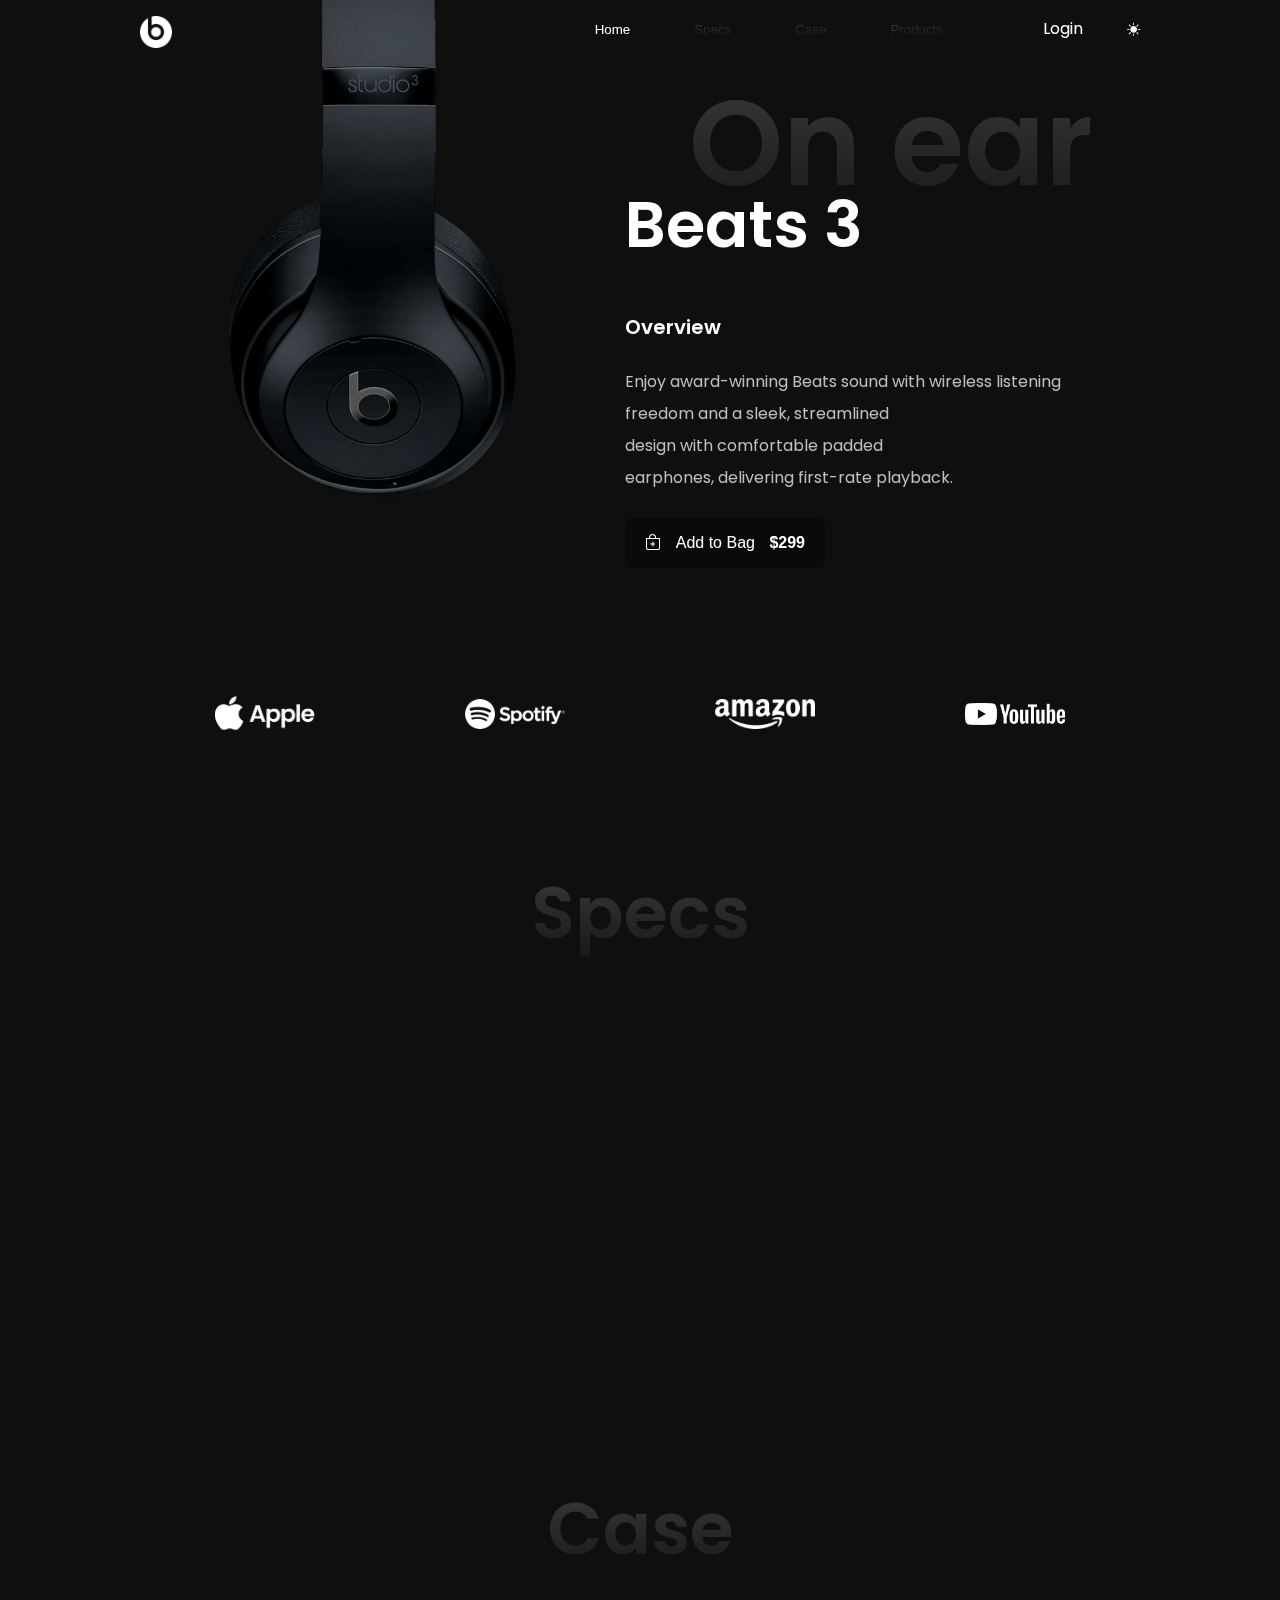
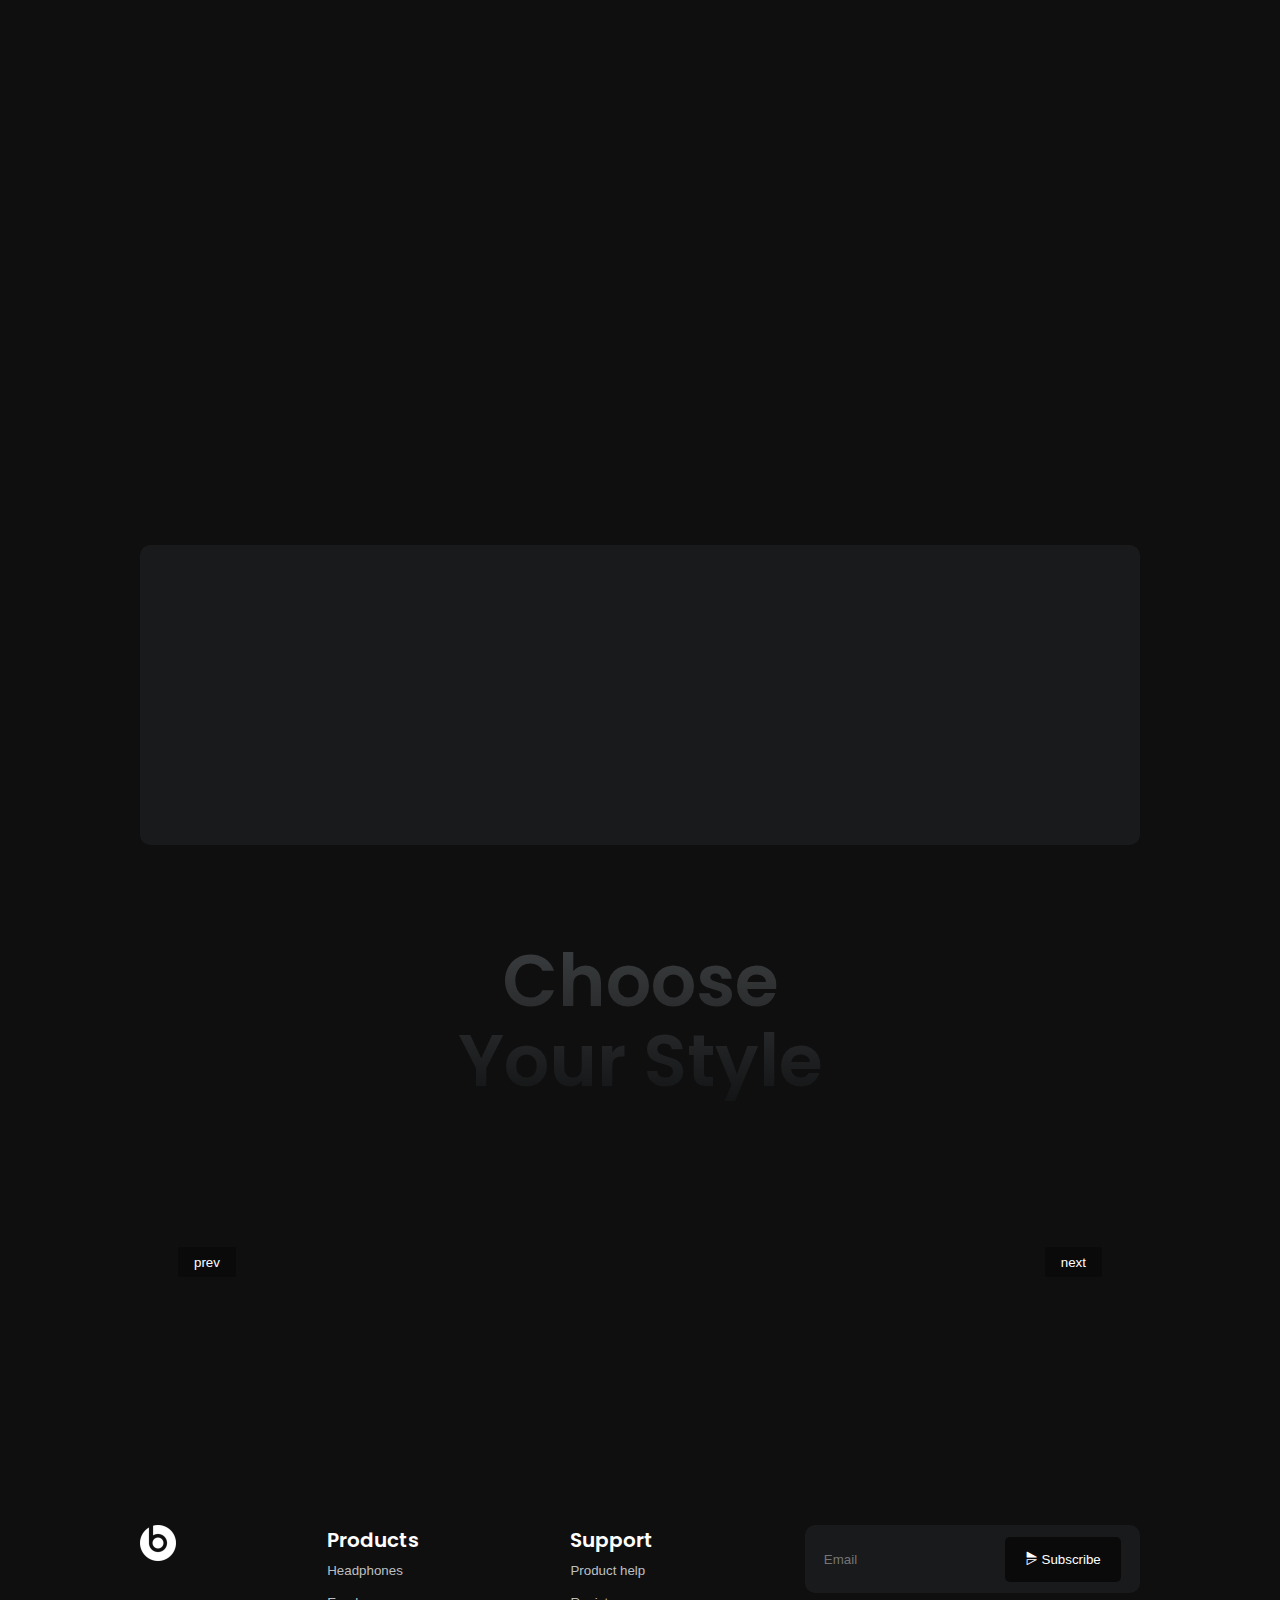
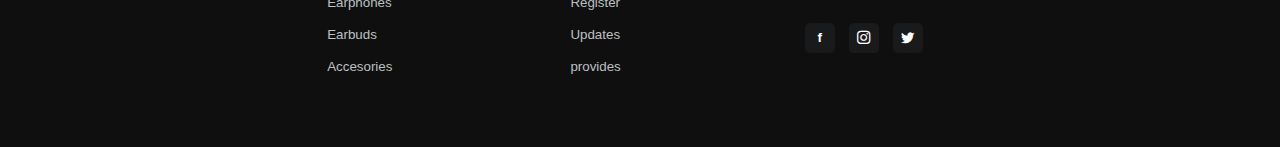
<file: index.html>
<!DOCTYPE html>
<html lang="en">
<head>
    <meta charset="UTF-8">
    <meta http-equiv="X-UA-Compatible" content="IE=edge">
    <meta name="viewport" content="width=device-width, initial-scale=1.0">
    <link rel="preconnect" href="https://fonts.googleapis.com">
    <link rel="preconnect" href="https://fonts.gstatic.com" crossorigin>
    <link rel="preconnect" href="https://fonts.googleapis.com">
    <link rel="preconnect" href="https://fonts.gstatic.com" crossorigin>
    <link href="https://fonts.googleapis.com/css2?family=Poppins:wght@400;500;600&display=swap" rel="stylesheet">
    <link href="https://cdn.jsdelivr.net/npm/bootstrap@5.0.1/dist/css/bootstrap.min.css" rel="stylesheet"
        integrity="sha384-+0n0xVW2eSR5OomGNYDnhzAbDsOXxcvSN1TPprVMTNDbiYZCxYbOOl7+AMvyTG2x" crossorigin="anonymous">
    <link rel="stylesheet" href="https://cdn.jsdelivr.net/npm/bootstrap-icons@1.5.0/font/bootstrap-icons.css">
    <link href="https://unpkg.com/aos@2.3.1/dist/aos.css" rel="stylesheet">
    <link rel="stylesheet" href="./scss/style.css">
    <title>Document</title>
</head>

<body>
    <div class="posi">
        <!-- header -->
        <header class="contain" id="header">
            <a href="./login.html" class="btn-logo">
                <img src="./scss/img/logo.png" alt="" class="header-icon">
            </a>
            <div class="header-base">
                <ul>
                    <li> <button class="active home-top">Home</button> </li>
                    <li> <button class="unactive specs-top">Specs</button> </li>
                    <li> <button class="unactive case-top">Case</button> </li>
                    <li class="mg-r-product"> <button class="unactive product-top">Products</button> </li>
                </ul>
                <div class="header-login">
                    <a href="./login.html">Login</a>
                    <button class="mood">
                        <i class="bi bi-moon-fill moon"></i>
                        <i class="bi bi-brightness-high-fill sun"></i>
                    </button>
                </div>
            </div>
            <button class="small-menu"><i class="bi bi-list"></i></button>
        </header>
        <!-- end header -->
        <div class="dw-header-res">
            <button class="close"><i class="bi bi-x-lg"></i></button>
            <button class="btn-tog active">Home</button>
            <button class="btn-tog unactive">Specs</button>
            <button class="btn-tog unactive">Case</button>
            <button class="btn-tog unactive">Products</button>
            <a href="">Login</a>
            <button class="btn-tog">
                <i class="bi bi-moon-fill moon-small"></i>
                <i class="bi bi-brightness-high-fill sun-small"></i>
            </button>
        </div>




        <!-- top main -->
        <section class="top-main contain">
            <div class="left-top-main">
                <img src="./scss/img/home.png" alt="" class="headphone-top-main" data-aos="fade-up"
                data-aos-duration="3000">
            </div>
            <div class="right-top-main" data-aos="fade-down"
            data-aos-duration="3000">
                <div class="on-ear">On ear</div>
                <div class="Beats">Beats 3</div>
                <div class="over">Overview</div>
                <p class="header-p-mic-right">Enjoy award-winning Beats sound <br class="br"> with wireless listening
                    <br> freedom and a sleek, streamlined <br>
                    design with
                    comfortable padded <br> earphones, delivering <br class="f300px"> first-rate playback.</p>
                <button>
                    <i class="bi bi-bag-plus"></i>
                    <span class="add">Add to Bag</span>
                    <span class="price">$299</span>
                </button>
            </div>
        </section>


        <div class="contain">
            <div class="brand">
                <img src="./scss/img/sponsor1.png" alt="" class="mg-bt-sponsor">
                <img src="./scss/img/sponsor2.png" alt="" class="mg-bt-sponsor">
                <img src="./scss/img/sponsor3.png" alt="" class="mg-bt-sponsor">
                <img src="./scss/img/sponsor4.png" alt="">
            </div>
        </div>


        <div class="down-main">
            <p class="p-specs">Specs</p>
            <div class="dw-specs">
                <div class="left-specs" data-aos="fade-right"
                data-aos-duration="2000">
                    <div class="connect mg-spec-l">
                        <img src="./scss/img/8219241561543238862 (1).svg" alt="">
                        <h3 class="p-con">connection</h3>
                        <p>Bluetooth v5.2</p>
                    </div>
                    <div class="connect">
                        <img src="./scss/img/9686604281543238862.svg" alt="">
                        <h3 class="p-con">Battery</h3>
                        <p>Duration 40h</p>
                    </div>
                    <div class="connect">
                        <img src="./scss/img/lightning-charge-fill.svg" alt="">
                        <h3 class="p-con">Load</h3>
                        <p>Fast charge 4.2-AAC</p>
                    </div>
                    <div class="connect mg-spec-l">
                        <img src="./scss/img/mic-fill.svg" alt="">
                        <h3 class="p-con">Microphone</h3>
                        <p>Supports Apple Siri <br> and Google</p>
                    </div>
                </div>
                <div class="right-spec" data-aos="fade-left"
                data-aos-duration="2000">
                    <img src="./scss/img/specs.png" alt="" class="spec-img">
                </div>
            </div>
        </div>

        <div class="case">
            <p class="p-case">Case</p>
            <div class="dw-case" data-aos="flip-left"
            data-aos-duration="2000">
                <img src="./scss/img/case.png" alt="" class="case-img">
                <div class="right-case">
                    <p>With a comfortable and adaptable case so that you can store it whenever you want, and keep
                        your
                        durability forever.</p>
                    <button>
                        <i class="bi bi-exclamation-circle"></i>
                        <span>More info</span>
                    </button>
                </div>
            </div>
        </div>


        <div class="contain dark-bg">
            <div class="left-mic" data-aos="zoom-in"
            data-aos-duration="2000">
                <p class="immerse">Immerse yourself in
                    your music</p>
                <p class="off">Get it now, up to 50% off.</p>
                <button class="immesre-btn"><i class="bi bi-bag-plus"></i><span>Shop Now</span></button>
            </div>
            <img src="./scss/img/discount.png" alt="" class="mic-img-sm" data-aos="zoom-in"
            data-aos-duration="2000">
        </div>



        <div class="style">
            <p class="style-header">Choose <br>
                Your Style</p>
            <div class="dw-style">
                <button class="slider prev">prev</button>
                <div class="headphone-style" data-aos="fade-left"
                data-aos-duration="2000">
                    <img src="./scss/img/product1.png" alt="" class="pro-img-small black-head">
                    <div class="p-style">
                        <div class="left-p-style">
                            <p class="headphone-bold black-p">Black</p>
                            <p class="price">$249</p>
                        </div>
                        <button><i class="bi bi-bag-plus"></i></button>
                    </div>
                </div>
                <div class="headphone-style mg-side-headphone" data-aos="zoom-in"
                data-aos-duration="2000">
                    <img src="./scss/img/product2.png" alt="" class="pro-img-small red-head">
                    <div class="p-style">
                        <div class="left-p-style">
                            <p class="headphone-bold red-p">Red Black</p>
                            <p class="price">$249</p>
                        </div>
                        <button><i class="bi bi-bag-plus"></i></button>
                    </div>
                </div>
                <div class="headphone-style" data-aos="fade-right"
                data-aos-duration="2000">
                    <img src="./scss/img/product3.png" alt="" class="pro-img-small yellow-head">
                    <div class="p-style">
                        <div class="left-p-style">
                            <p class="headphone-bold yellow-p">Night Black</p>
                            <p class="price">$249</p>
                        </div>
                        <button><i class="bi bi-bag-plus"></i></button>
                    </div>
                </div>
                <button class="slider next">next</button>
            </div>
            <div class="dw-slide">
                <button class="dw-prev">prev</button>
                <button class="dw-next">next</button>
            </div>

        </div>




        <div class="footer contain">
            <img class="footer-logo mg-small-footer" src="./scss/img/logo.png" alt="">
            <div class="header-pro mg-small-footer">
                <p>Products</p>
                <button>Headphones</button>
                <button>Earphones</button>
                <button>Earbuds</button>
                <button>Accesories</button>
            </div>
            <div class="header-sup mg-small-footer">
                <p>Support</p>
                <button>Product help</button>
                <button>Register</button>
                <button>Updates</button>
                <button>provides</button>
            </div>
            <div class="right-footer">
                <div class="email">
                    <input type="email" placeholder="Email" class="email-input">
                    <button class="email-btn"><i class="bi bi-symmetry-horizontal"></i> Subscribe</button>
                </div>
                <div class="social">
                    <button class="facebook">f</button>
                    <button class="insta"><i class="bi bi-instagram"></i></button>
                    <button class="twiter"><i class="bi bi-twitter"></i></button>
                </div>
            </div>
        </div>



    </div>
    <!-- end top main -->



    <script src="./js.js"></script>
    <script src="https://unpkg.com/aos@2.3.1/dist/aos.js"></script>
    <script>
        AOS.init();
    </script>


</body>

</html>
</file>
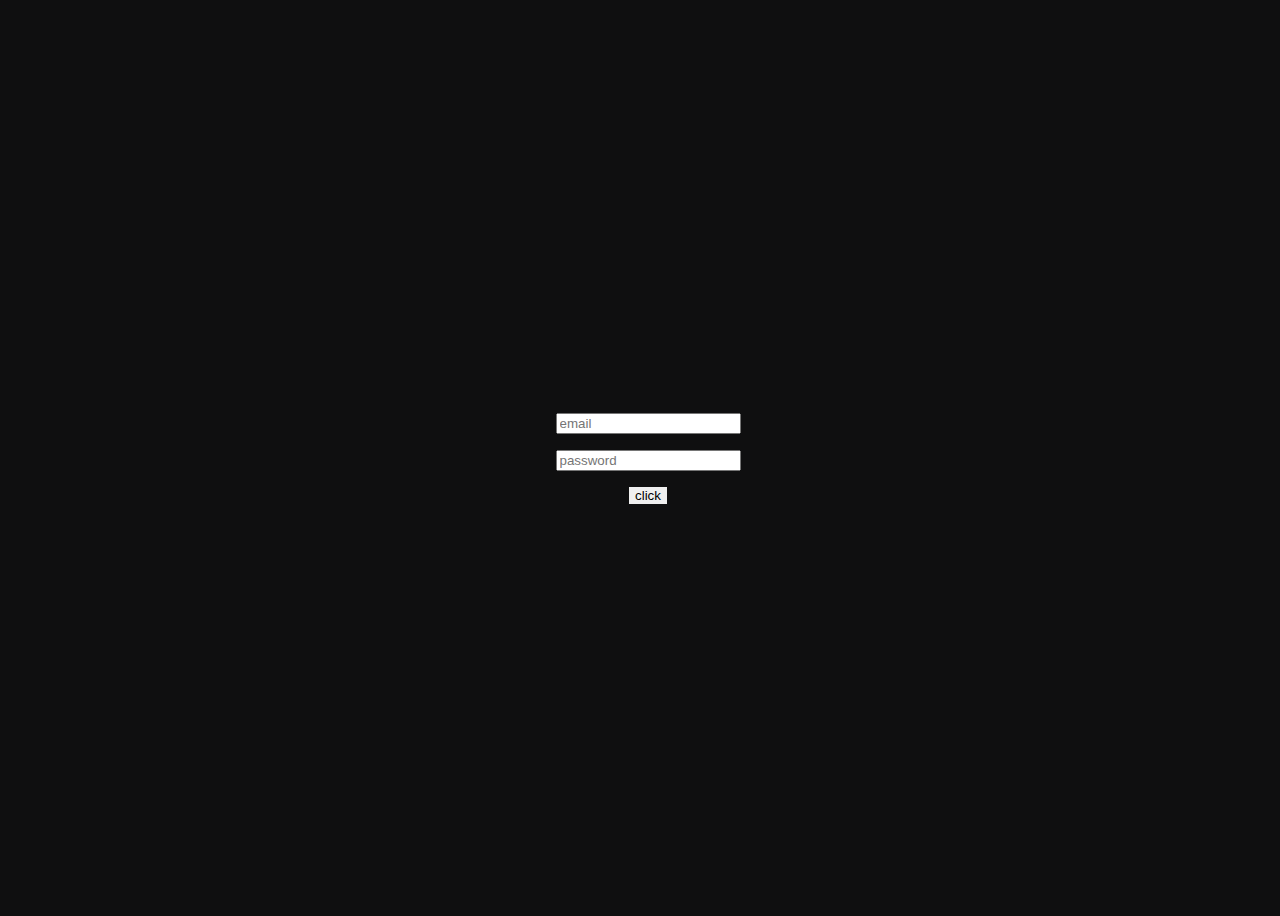
<file: login.html>
<!DOCTYPE html>
<html lang="en">

<head>
    <meta charset="UTF-8">
    <meta http-equiv="X-UA-Compatible" content="IE=edge">
    <meta name="viewport" content="width=device-width, initial-scale=1.0">
    <link href="https://cdn.jsdelivr.net/npm/bootstrap@5.0.1/dist/css/bootstrap.min.css" rel="stylesheet"
        integrity="sha384-+0n0xVW2eSR5OomGNYDnhzAbDsOXxcvSN1TPprVMTNDbiYZCxYbOOl7+AMvyTG2x" crossorigin="anonymous">
    <title>Document</title>



    <style>
        html {
            overflow-x: hidden;
        }

        body {
            overflow-x: hidden;
            display: flex;
            flex-direction: column;
            align-items: center;
            justify-content: center;
            width: 100vw;
            height: 100vh;
            background-color: #0f0f10;
        }

        .password {
            margin: 1rem 0;
        }
        .spinner-height{
            display: none;
            align-items: center;
            justify-content: center;
            width: 100vw;
            height: 100vh;
            background-color: rgba(63, 63, 63, 0.925);
            z-index: 6;
            position: fixed;
            top: 0;
            right: 0;
        }
        .click{
            border: none;
            outline: none;
        }
    </style>
</head>

<body>
    <div class="spinner-height">
        <button class="btn btn-primary" type="button" disabled>
            <span class="spinner-border spinner-border-sm" role="status" aria-hidden="true"></span>
            <span class="visually-hidden">Loading...</span>
          </button>
    </div>

    <input type="email" class="email" placeholder="email">
    <input type="password" class="password" placeholder="password">
    <button class="click">click</button>






    <script src="./login.js"></script>
</body>

</html>
</file>
<file: scss/style.css>
:root {
  --header-height: 3rem;
  /*========== Colors ==========*/
  --hue-color: 206;
  --black-color: hsl(var(--hue-color), 4%, 4%);
  --black-color-alt: hsl(var(--hue-color), 4%, 8%);
  --title-color: hsl(var(--hue-color), 4%, 95%);
  --text-color: hsl(var(--hue-color), 4%, 75%);
  --text-color-light: hsl(var(--hue-color), 4%, 65%);
  --white-color: #FFF;
  --body-color: hsl(var(--hue-color), 4%, 6%);
  --container-color: hsl(var(--hue-color), 4%, 10%);
  --text-gradient: linear-gradient(hsl(var(--hue-color), 4%, 24%), hsl(var(--hue-color), 4%, 8%));
  --scroll-thumb-color: hsl(var(--hue-color), 4%, 16%);
  --scroll-thumb-color-alt: hsl(var(--hue-color), 4%, 20%);
  --un-color:#181a1b;
  /*========== Font and typography ==========*/
  --body-font: 'Poppins', sans-serif;
  --biggest-font-size: 5rem;
  --bigger-font-size: 3.5rem;
  --big-font-size: 2.5rem;
  --h2-font-size: 1.25rem;
  --h3-font-size: 1.125rem;
  --normal-font-size: .938rem;
  --small-font-size: .813rem;
  --smaller-font-size: .75rem;
  --text-line-height: 2rem;
  /*========== Font weight ==========*/
  --font-medium: 500;
  --font-semi-bold: 600;
  /*========== Margenes Bottom ==========*/
  --mb-0-5: .5rem;
  --mb-0-75: .75rem;
  --mb-1: 1rem;
  --mb-1-5: 1.5rem;
  --mb-2: 2rem;
  --mb-2-5: 2.5rem;
  /*========== z index ==========*/
  --z-tooltip: 10;
  --z-fixed: 100;
}

@media screen and (min-width: 968px) {
  :root {
    --biggest-font-size: 7.5rem;
    --bigger-font-size: 4.5rem;
    --big-font-size: 4rem;
    --h2-font-size: 1.5rem;
    --h3-font-size: 1.25rem;
    --normal-font-size: 1rem;
    --small-font-size: .875rem;
    --smaller-font-size: .813rem;
  }
}

* {
  margin: 0;
  padding: 0;
  box-sizing: border-box;
}

html {
  overflow-x: hidden;
}

body {
  background-color: var(--body-color);
  font-family: "Poppins", sans-serif;
  color: white;
  overflow-x: hidden;
}

a {
  text-decoration: none;
}

.contain {
  width: 1000px;
  height: auto;
  position: relative;
}

.posi {
  width: 100vw;
  height: auto;
  display: flex;
  flex-direction: column;
  align-items: center;
  justify-content: center;
}

header {
  padding-top: 1rem;
  display: flex;
  flex-direction: row;
  justify-content: space-between;
  position: fixed !important;
  top: 0;
  z-index: 6;
}

header .btn-logo img {
  width: 2rem;
  height: 2rem;
}

header .header-base {
  display: flex;
}

header .header-base ul li {
  list-style: none;
  display: inline-block;
  margin-right: 60px;
  font-size: 600;
}

header .header-base ul li .unactive {
  background: var(--text-gradient);
  -webkit-background-clip: text;
  -webkit-text-fill-color: transparent;
}

header .header-base ul li .active {
  color: var(--white-color);
}

header .header-base ul li button {
  background-color: transparent;
  border: none;
  outline: none;
  font-weight: 500;
}

header .header-base ul .mg-r-product {
  margin-right: 100px !important;
}

header .header-base .header-login a {
  color: white;
  margin-right: 40px;
}

header .header-base .header-login .mood {
  border: none;
  outline: none;
  background-color: transparent;
}

header .header-base .header-login .mood i {
  color: white;
}

header .header-base .header-login .mood .moon {
  display: none;
}

.active {
  color: var(--white-color) !important;
}

.unactive {
  background: var(--text-gradient);
  -webkit-background-clip: text;
  -webkit-text-fill-color: transparent;
}

.dw-header-res {
  display: flex;
  flex-direction: column;
  align-items: center;
  justify-content: space-around;
  background-color: var(--black-color);
  width: 100vw;
  height: 70vh;
  z-index: 6;
  position: fixed;
  top: -70vh;
  transition: all ease 1s;
}

.dw-header-res .close {
  position: absolute;
  top: 1rem;
  right: 2rem;
}

.dw-header-res button {
  background-color: transparent;
  border: none;
  outline: none;
  color: var(--text-color);
}

.dw-header-res a {
  color: var(--text-color);
}

.moon-small {
  display: none;
}

.top-main {
  display: flex;
  flex-direction: row;
  align-items: center;
  justify-content: center;
}

.top-main .left-top-main {
  width: 33rem;
  height: 43rem;
}

.top-main .left-top-main .headphone-top-main {
  width: 19rem;
  height: 43rem;
  position: absolute;
  top: -11.5rem;
  left: 5rem;
}

.top-main .right-top-main {
  position: relative;
  width: 35rem;
  margin-top: 3.5rem;
}

.top-main .right-top-main .on-ear {
  position: absolute;
  font-size: var(--biggest-font-size);
  font-weight: 600;
  background: var(--text-gradient);
  -webkit-background-clip: text;
  -webkit-text-fill-color: transparent;
  top: -7.7rem;
  left: 4rem;
}

.top-main .right-top-main .Beats {
  font-size: var(--big-font-size);
  font-weight: 600;
}

.top-main .right-top-main .over {
  font-size: var(--h3-font-size);
  font-weight: 600;
  margin: 2.5rem 0 1.5rem 0;
}

.top-main .right-top-main .add {
  margin: 0 10px;
}

.top-main .right-top-main .price {
  font-weight: 600;
}

.top-main .right-top-main p {
  line-height: var(--text-line-height);
  color: var(--text-color);
}

.top-main .right-top-main button {
  border: none;
  outline: none;
  background-color: var(--black-color);
  padding: 1rem 1.25rem;
  color: var(--white-color);
  border-radius: 0.5rem;
  margin-top: 1.5rem;
  font-size: var(--normal-font-size);
}

.top-main .right-top-main button:hover {
  transition: all ease 0.5s;
  background-color: #141515;
}

.brand {
  display: flex;
  flex-direction: row;
  align-items: center;
  justify-content: space-around;
  margin-top: 8px;
}

.brand img {
  width: 100px;
}

.small-menu {
  border: none;
  outline: none;
  background-color: transparent;
  color: white;
  font-size: 1.5rem;
  display: none;
}

.down-main {
  margin-top: 8rem;
  display: flex;
  flex-direction: column;
  align-items: center;
}

.down-main .p-specs {
  font-size: var(--bigger-font-size);
  font-weight: 600;
  background: var(--text-gradient);
  -webkit-background-clip: text;
  -webkit-text-fill-color: transparent;
  margin-bottom: 4rem;
}

.down-main .dw-specs {
  display: flex;
  flex-direction: row;
  align-items: center;
}

.down-main .dw-specs .left-specs {
  margin-right: 3rem;
}

.down-main .dw-specs .left-specs .connect img {
  width: 16px;
  height: 16px;
  fill: white;
  color: white;
  margin-bottom: 6px;
}

.down-main .dw-specs .left-specs .connect .p-con {
  font-size: var(--normal-font-size);
}

.down-main .dw-specs .left-specs .connect p {
  font-size: var(--small-font-size);
  color: var(--text-color);
}

.down-main .dw-specs .right-spec img {
  width: 300px;
}

.mg-spec-l {
  margin-left: 30px;
}

.mg-spec-b {
  margin-bottom: 20px;
}

.case {
  display: flex;
  flex-direction: column;
  align-items: center;
  margin-top: 7rem;
}

.case .p-case {
  background: var(--text-gradient);
  color: transparent;
  -webkit-background-clip: text;
  font-size: var(--bigger-font-size);
  font-weight: 600;
}

.case .dw-case {
  display: flex;
  flex-direction: row;
  align-items: center;
  width: 700px;
}

.case .dw-case img {
  width: 300px;
}

.case .dw-case .right-case {
  margin-left: 5rem;
  color: var(--text-color);
  line-height: var(--text-line-height);
}

.case .dw-case .right-case p {
  margin-bottom: 1.5rem;
}

.case .dw-case .right-case button {
  padding: 0.7rem 1.25rem;
  border: none;
  outline: none;
  background-color: var(--black-color);
  color: var(--white-color);
  border-radius: 5px;
}

.case .dw-case .right-case button span {
  margin-left: 10px;
}

.case .dw-case .right-case button:hover {
  transition: all ease 0.5s;
  background-color: #141515;
}

.dark-bg {
  background-color: var(--un-color);
  display: flex;
  flex-direction: row;
  align-items: center;
  justify-content: center;
  min-height: 300px;
  border-radius: 10px;
  margin-top: 9rem;
}

.dark-bg .left-mic {
  margin-right: 3rem;
  width: 300px;
}

.dark-bg .left-mic .immerse {
  font-size: 1.5rem;
  font-weight: 600;
}

.dark-bg .left-mic .off {
  font-size: var(--normal-font-size);
  color: var(--text-color);
}

.dark-bg .left-mic button {
  border: none;
  outline: none;
  padding: 0.9rem 1.2rem;
  background-color: var(--black-color);
  color: var(--white-color);
  border-radius: 10px;
}

.dark-bg .left-mic button i {
  margin-right: 10px;
}

.dark-bg .left-mic button:hover {
  transition: all ease 0.5s;
  background-color: #141515;
}

.dark-bg img {
  width: 300px;
}

.style {
  margin-top: 6rem;
}

.style .style-header {
  background: var(--text-gradient);
  color: transparent;
  -webkit-background-clip: text;
  line-height: 5rem;
  font-size: var(--bigger-font-size);
  font-weight: 600;
  text-align: center;
}

.style .dw-style {
  display: flex;
  flex-direction: row;
  width: 700px;
  align-items: center;
  justify-content: space-between;
  position: relative;
}

.style .dw-style .headphone-style {
  margin-top: 5rem;
  width: 170px;
  height: 152px;
  background-color: var(--un-color);
  border-radius: 10px;
  padding: 0 10px;
  display: flex;
  flex-direction: column;
  justify-content: flex-end;
  position: relative;
}

.style .dw-style .headphone-style img {
  width: 95px;
  position: absolute;
  top: -4rem;
  left: 2.4rem;
}

.style .dw-style .headphone-style .p-style {
  display: flex;
  flex-direction: row;
  justify-content: space-between;
}

.style .dw-style .headphone-style .p-style .left-p-style {
  display: flex;
  flex-direction: column;
}

.style .dw-style .headphone-style .p-style .left-p-style p {
  line-height: 10px;
}

.style .dw-style .headphone-style .p-style .left-p-style .price {
  color: var(--text-color);
}

.style .dw-style .headphone-style .p-style .left-p-style .headphone-bold {
  font-weight: 600;
  font-size: var(--small-font-size);
}

.style .dw-style .headphone-style .p-style button {
  background-color: var(--black-color);
  border: none;
  outline: none;
  padding: 0px 10px;
  height: 40px;
  border-radius: 5px;
}

.style .dw-style .headphone-style .p-style button i {
  color: white;
}

.style .dw-style .headphone-style .p-style button:hover {
  transition: all ease 0.5s;
  background-color: #141515;
}

.slider {
  height: 30px;
  border: none;
  outline: none;
  padding: 0 1rem;
  background-color: var(--black-color);
  color: var(--white-color);
  border-radius: 2px;
}

.slider:hover {
  transition: all ease 0.5s;
  background-color: #141515;
}

.prev {
  position: absolute;
  bottom: 3.5rem;
  left: -7rem;
}

.next {
  position: absolute;
  bottom: 3.5rem;
  right: -7rem;
}

.dw-slide {
  display: none;
  align-items: center;
  justify-content: center;
  margin-top: 2rem;
}

.dw-prev {
  height: 30px;
  border: none;
  outline: none;
  padding: 0 1rem;
  background-color: var(--black-color);
  color: var(--white-color);
  border-radius: 2px;
}

.dw-prev:hover {
  transition: all ease 0.5s;
  background-color: #141515;
}

.dw-next {
  height: 30px;
  border: none;
  outline: none;
  padding: 0 1rem;
  background-color: var(--black-color);
  color: var(--white-color);
  border-radius: 2px;
}

.dw-next:hover {
  transition: all ease 0.5s;
  background-color: #141515;
}

.footer {
  display: flex;
  flex-direction: row;
  justify-content: space-between;
  margin-top: 12rem;
  margin-bottom: 4rem;
}

.footer .footer-logo {
  width: 36px;
  height: 36px;
}

.footer .header-pro {
  display: flex;
  flex-direction: column;
  align-items: flex-start;
}

.footer .header-pro p {
  font-size: var(--h3-font-size);
  font-weight: 600;
}

.footer .header-pro button {
  color: var(--text-color);
  line-height: var(--text-line-height);
  border: none;
  outline: none;
  background-color: transparent;
}

.footer .header-pro button:hover {
  transition: all ease 0.3s;
  color: var(--white-color);
}

.footer .header-sup {
  display: flex;
  flex-direction: column;
  align-items: flex-start;
}

.footer .header-sup p {
  font-size: var(--h3-font-size);
  font-weight: 600;
}

.footer .header-sup button {
  color: var(--text-color);
  line-height: var(--text-line-height);
  border: none;
  outline: none;
  background-color: transparent;
}

.footer .header-sup button:hover {
  transition: all ease 0.3s;
  color: var(--white-color);
}

.footer .right-footer {
  display: flex;
  flex-direction: column;
}

.footer .right-footer {
  display: flex;
  flex-direction: column;
}

.footer .right-footer .email {
  background-color: var(--un-color);
  padding: 0.7rem 1.2rem;
  border-radius: 10px;
}

.footer .right-footer .email input {
  background-color: transparent;
  outline: none;
  border: none;
  color: white;
}

.footer .right-footer .email input:focus {
  color: white;
}

.footer .right-footer .email button {
  outline: none;
  border: none;
  background-color: var(--black-color);
  color: white;
  padding: 15px 20px;
  border-radius: 5px;
}

.footer .right-footer .email button:hover {
  background-color: #141515;
  transition: all ease 0.3s;
}

.footer .right-footer .social {
  margin-top: 30px;
}

.footer .right-footer .social button {
  width: 30px;
  height: 30px;
  background-color: var(--un-color);
  outline: none;
  border: none;
  color: white;
  border-radius: 5px;
}

.footer .right-footer .social button:hover {
  transition: all ease 0.3s;
  background-color: #141515;
}

.footer .right-footer .social .insta {
  margin: 0 10px;
}

.footer .right-footer .social .facebook {
  font-weight: 600;
}

.br {
  display: none !important;
}

.f300px {
  display: none;
}

@media screen and (max-width: 1012px) {
  .contain {
    width: 800px !important;
    height: auto;
  }
  .headphone-top-main {
    left: -2rem !important;
  }
  .dw-style {
    width: 600px !important;
  }
  .on-ear {
    top: -4rem !important;
    font-size: var(--bigger-font-size) !important;
  }
}

@media screen and (max-width: 862px) {
  .contain {
    width: 700px !important;
  }
  .header-base {
    display: none !important;
  }
  .small-menu {
    display: block;
  }
  .dw-style {
    width: 550px !important;
  }
  .prev {
    position: absolute;
    left: -5rem;
  }
  .next {
    position: absolute;
    right: -5rem;
  }
}

@media screen and (max-width: 764px) {
  .contain {
    width: 600px !important;
    padding: 0 1rem !important;
  }
  .headphone-top-main {
    width: 250px !important;
    height: 40rem !important;
    left: 0 !important;
  }
  .dw-slide {
    display: flex !important;
  }
  .slider {
    display: none !important;
  }
  .dw-case {
    width: 500px !important;
  }
  .case-img {
    width: 200px !important;
  }
  .mic-img-sm {
    width: 250px !important;
  }
  .footer-logo {
    margin-right: 20px !important;
  }
  .header-pro {
    margin-right: 20px !important;
  }
  .header-sup {
    margin-right: 20px !important;
  }
  .email-btn {
    padding: 10px 5px !important;
    font-size: 10px;
  }
  .email-input {
    width: 150px !important;
  }
}

@media screen and (max-width: 618px) {
  .contain {
    width: 500px !important;
  }
  .on-ear {
    font-size: 3rem !important;
    top: -2.9rem !important;
  }
  .headphone-top-main {
    width: 200px !important;
    height: 35rem !important;
  }
  .header-p-mic-right {
    line-height: 1rem !important;
  }
  .left-top-main {
    height: 33rem !important;
  }
  .email-btn {
    width: 100% !important;
  }
}

@media screen and (max-width: 582px) {
  .dw-style {
    width: 520px !important;
  }
  .top-main {
    flex-direction: column !important;
  }
  .Beats {
    text-align: center !important;
  }
  .over {
    text-align: center !important;
  }
  .header-p-mic-right {
    text-align: center;
  }
  .left-top-main {
    height: 23rem !important;
  }
  .right-top-main {
    text-align: center;
  }
  .headphone-top-main {
    left: 6rem !important;
  }
  .on-ear {
    left: 18rem !important;
  }
  .brand {
    margin-top: 7rem !important;
  }
}

@media screen and (max-width: 504px) {
  .contain {
    width: 400px !important;
  }
  .spec-img {
    width: 200px !important;
  }
  .case-img {
    width: 150px !important;
  }
  .dw-case {
    width: 400px !important;
  }
  .immesre-btn {
    width: 150px !important;
  }
  .mic-img-sm {
    width: 200px !important;
  }
  .immerse {
    font-size: 1.2rem !important;
  }
  .headphone-style {
    width: 140px !important;
  }
  .dw-style {
    width: 430px !important;
  }
  .pro-img-small {
    left: 1.4rem !important;
  }
  .footer {
    flex-direction: column !important;
  }
  .mg-small-footer {
    margin-bottom: 2rem;
  }
  .brand {
    flex-direction: column;
  }
  .mg-bt-sponsor {
    margin-bottom: 30px !important;
  }
  .br {
    display: block !important;
  }
}

@media screen and (max-width: 414px) {
  .contain {
    width: 250px !important;
  }
  .headphone-top-main {
    left: 2rem !important;
  }
  .dw-style {
    flex-direction: column !important;
  }
  .dw-specs {
    flex-direction: column !important;
    flex-direction: column-reverse !important;
  }
  .mg-spec-l {
    margin-left: 0 !important;
  }
  .left-specs {
    text-align: center !important;
    margin-top: 2rem;
    margin-right: 0 !important;
  }
  .dark-bg {
    flex-direction: column-reverse !important;
  }
  .left-mic {
    margin-right: 0 !important;
    text-align: center;
  }
  .dw-case {
    width: 250px !important;
    flex-direction: column !important;
  }
  .right-case {
    margin-left: 0 !important;
    text-align: center;
  }
  .f300px {
    display: block !important;
  }
  .on-ear {
    left: 14rem !important;
  }
}
/*# sourceMappingURL=style.css.map */
</file>
